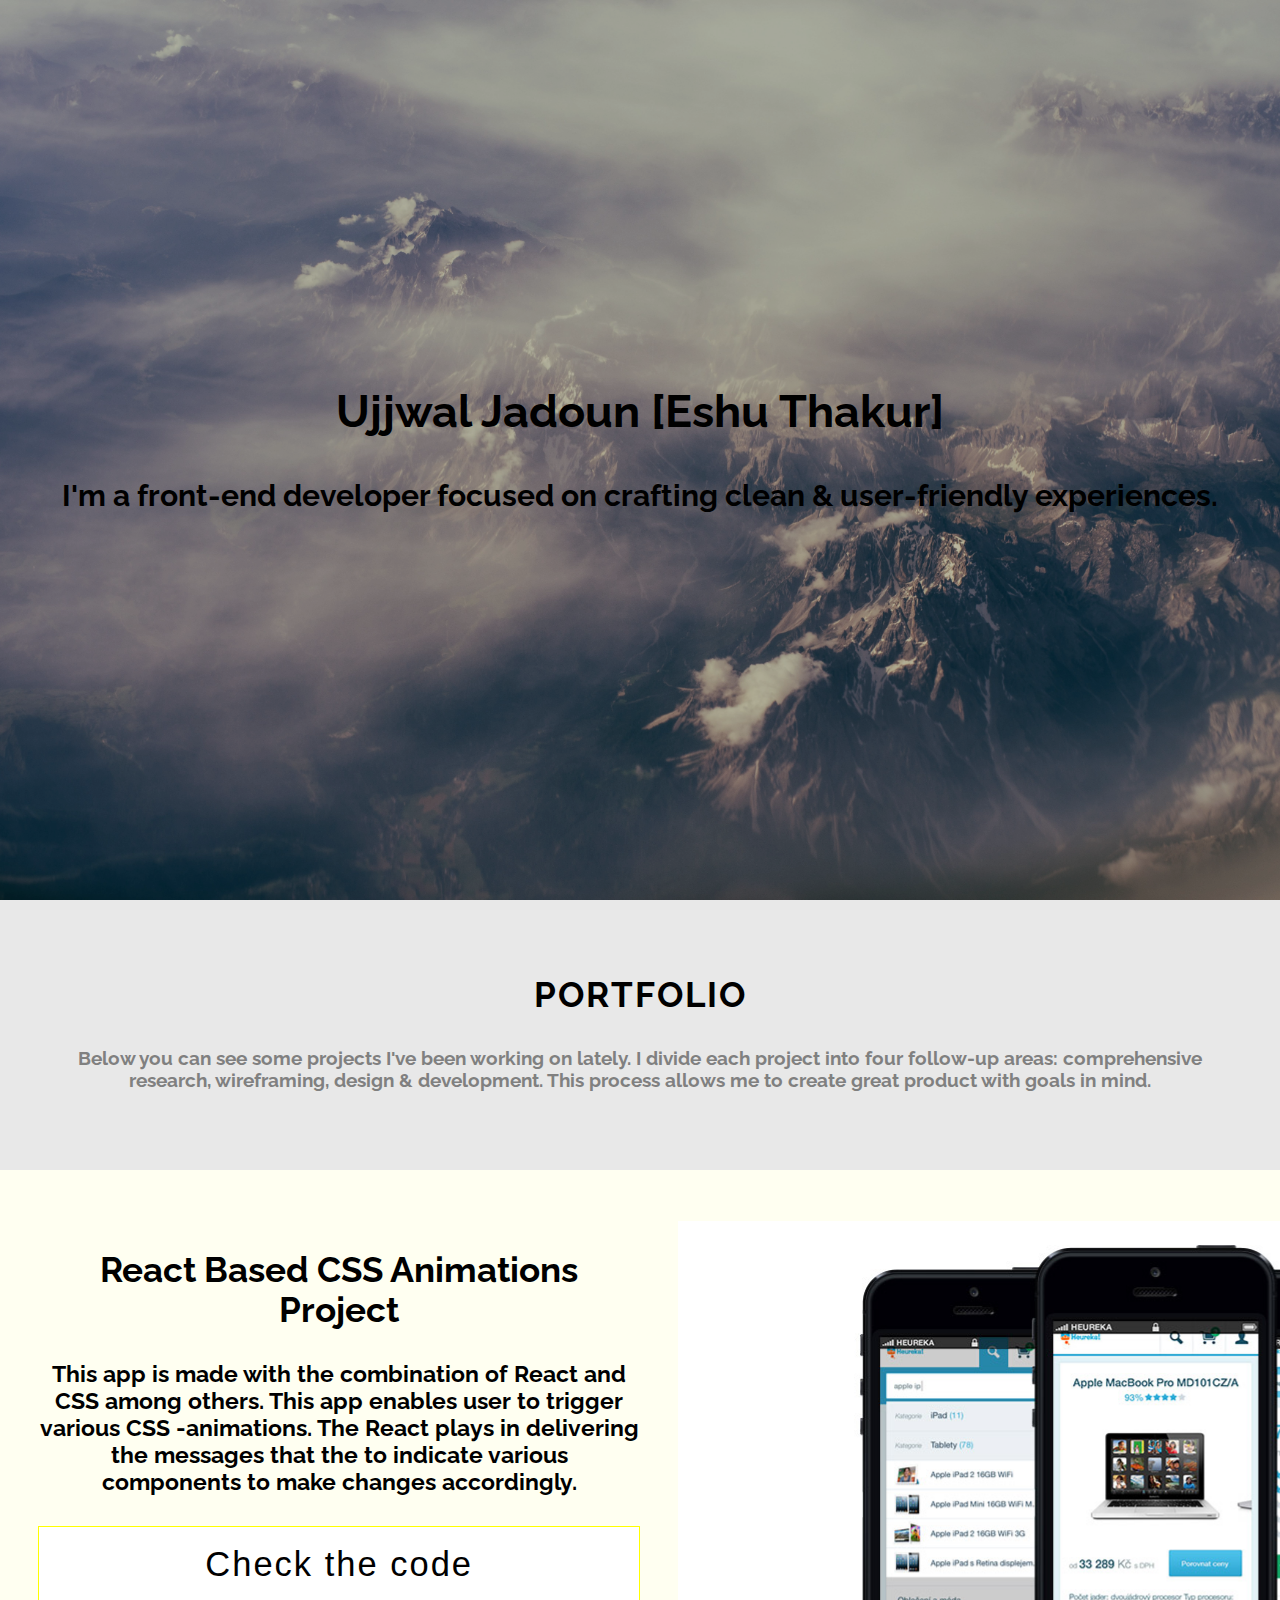
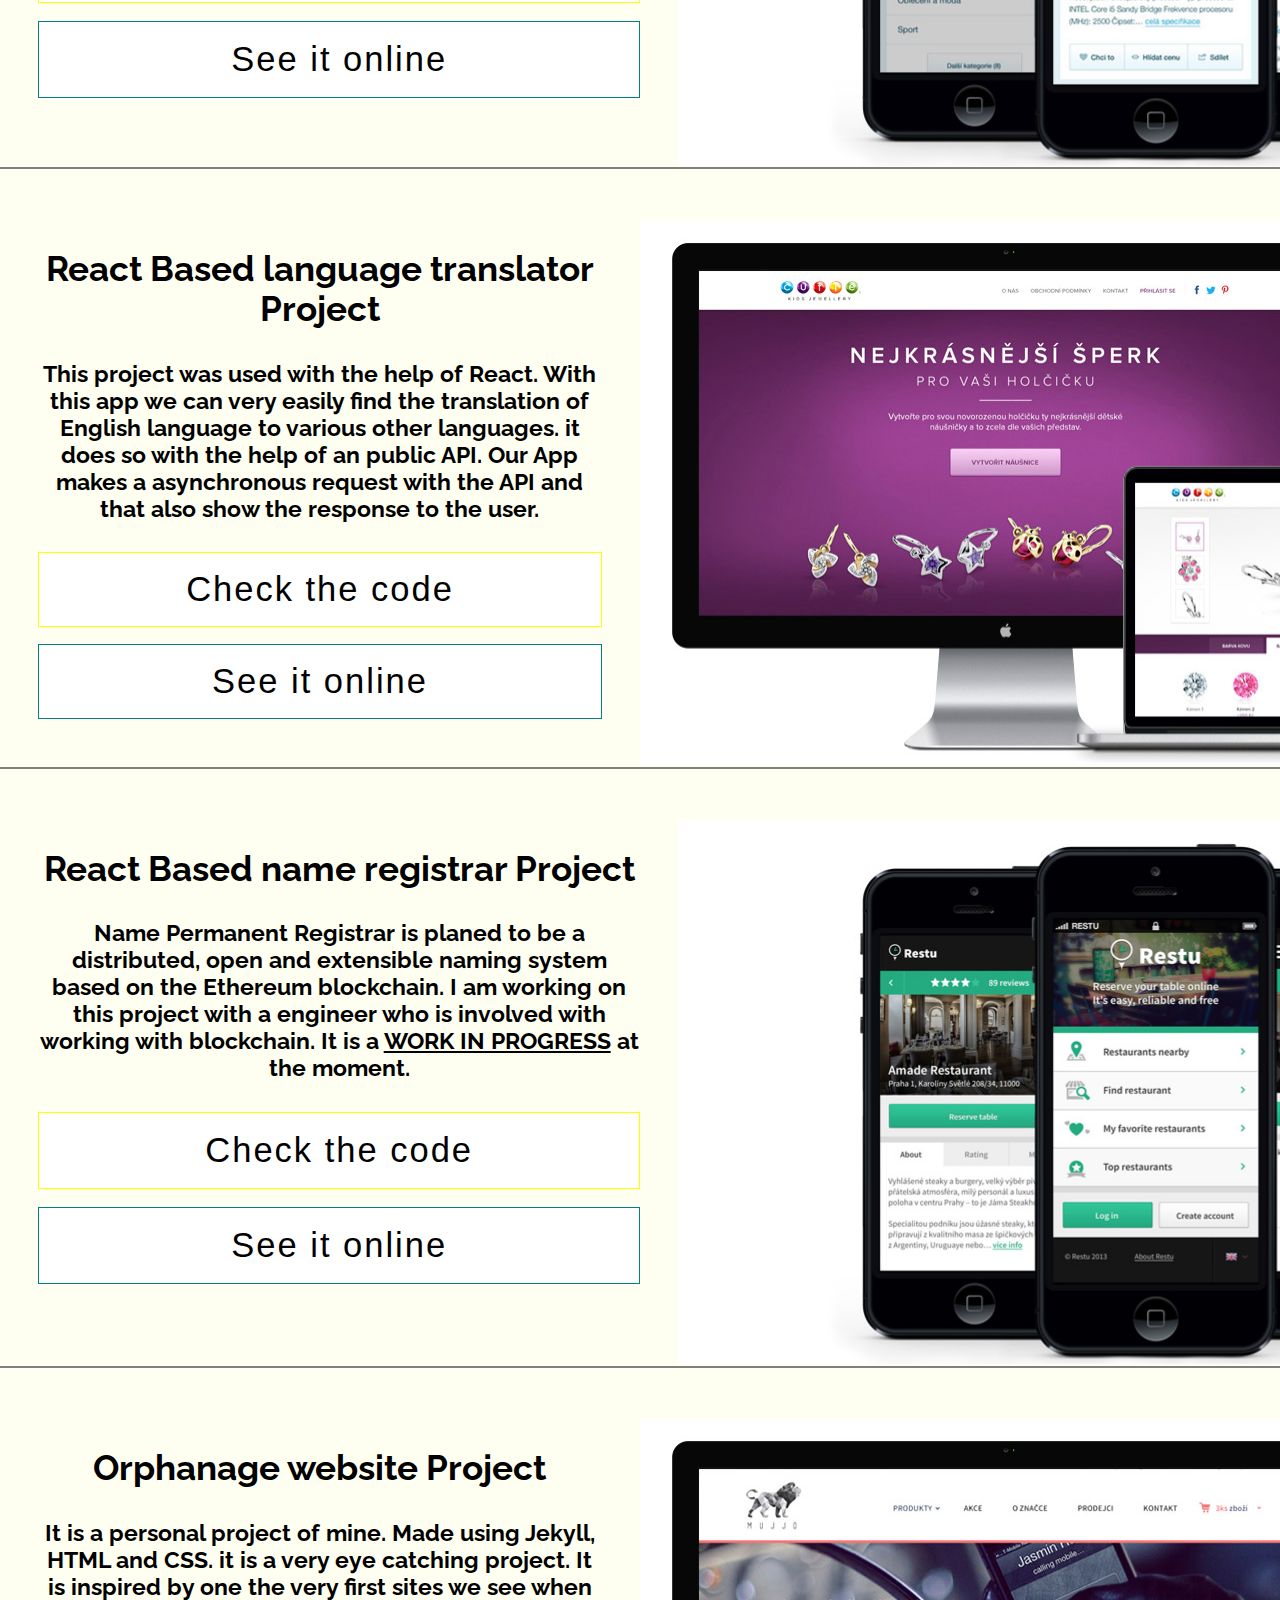
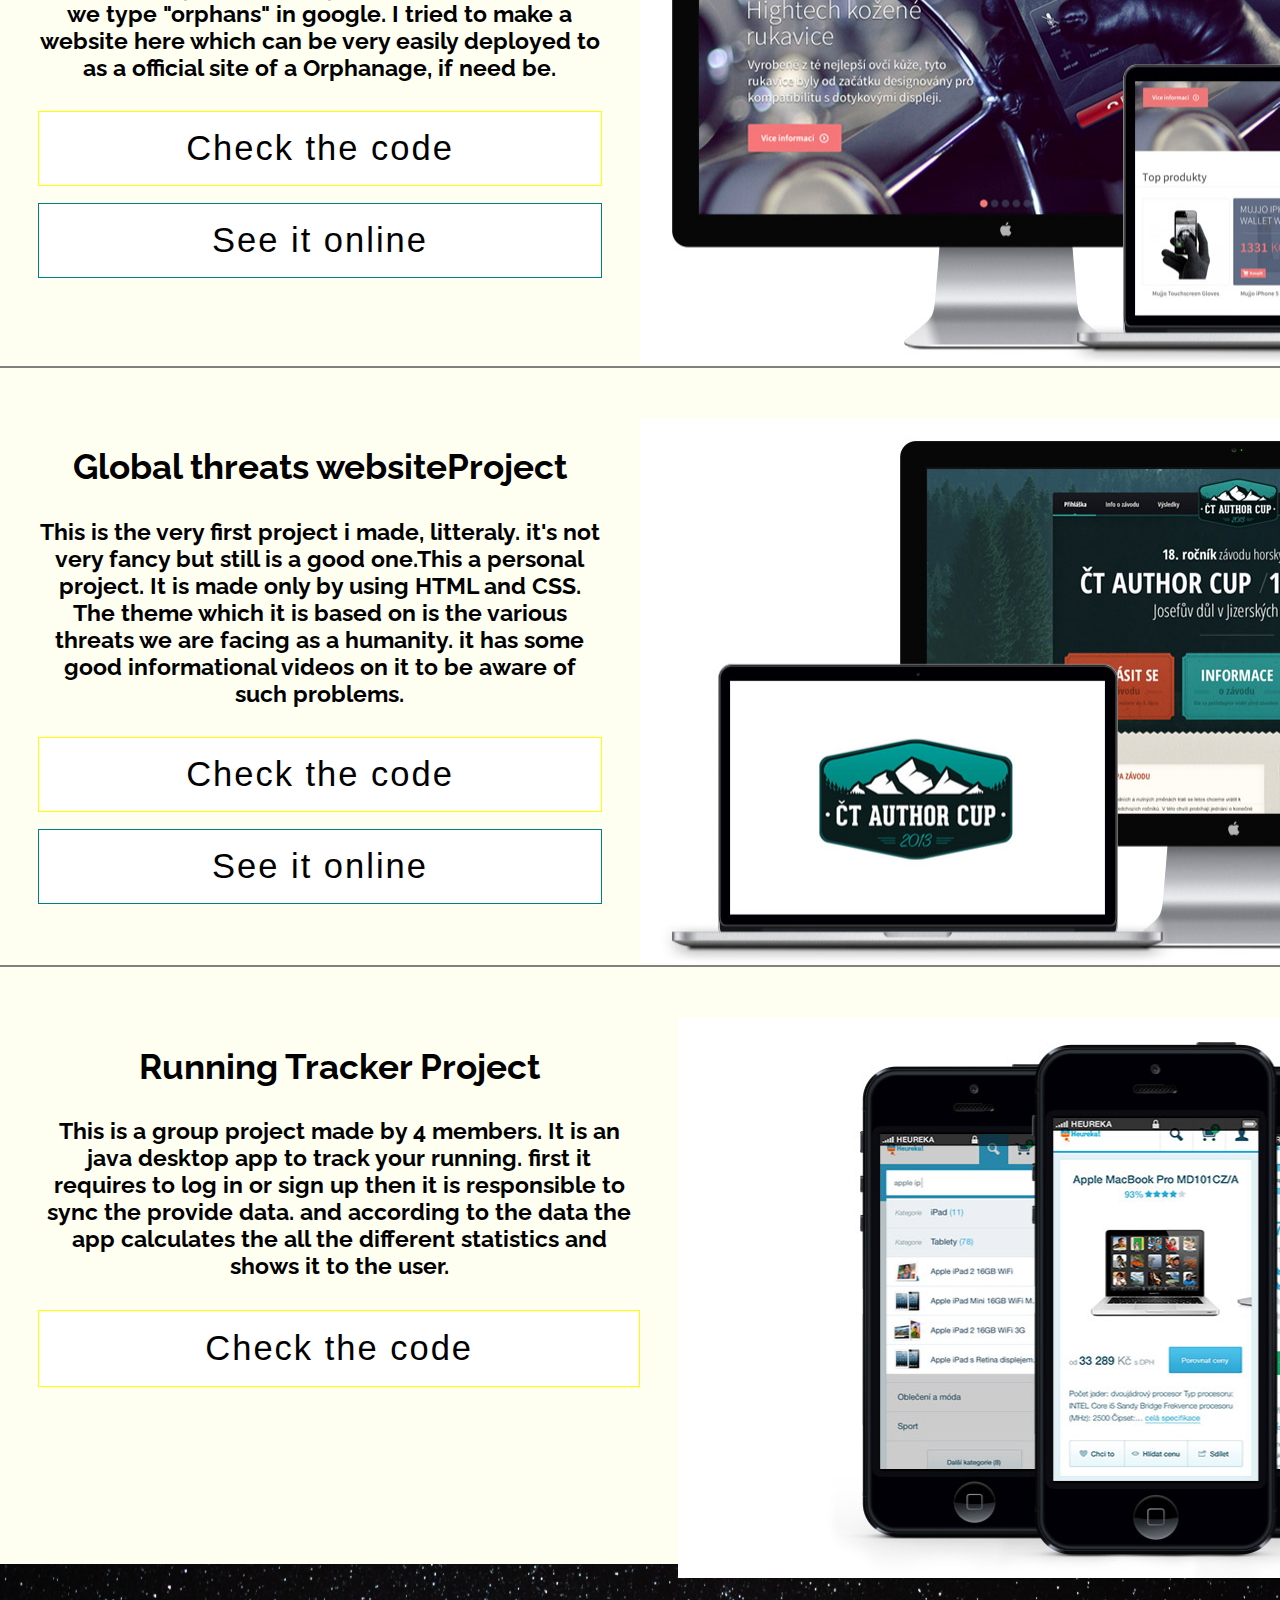
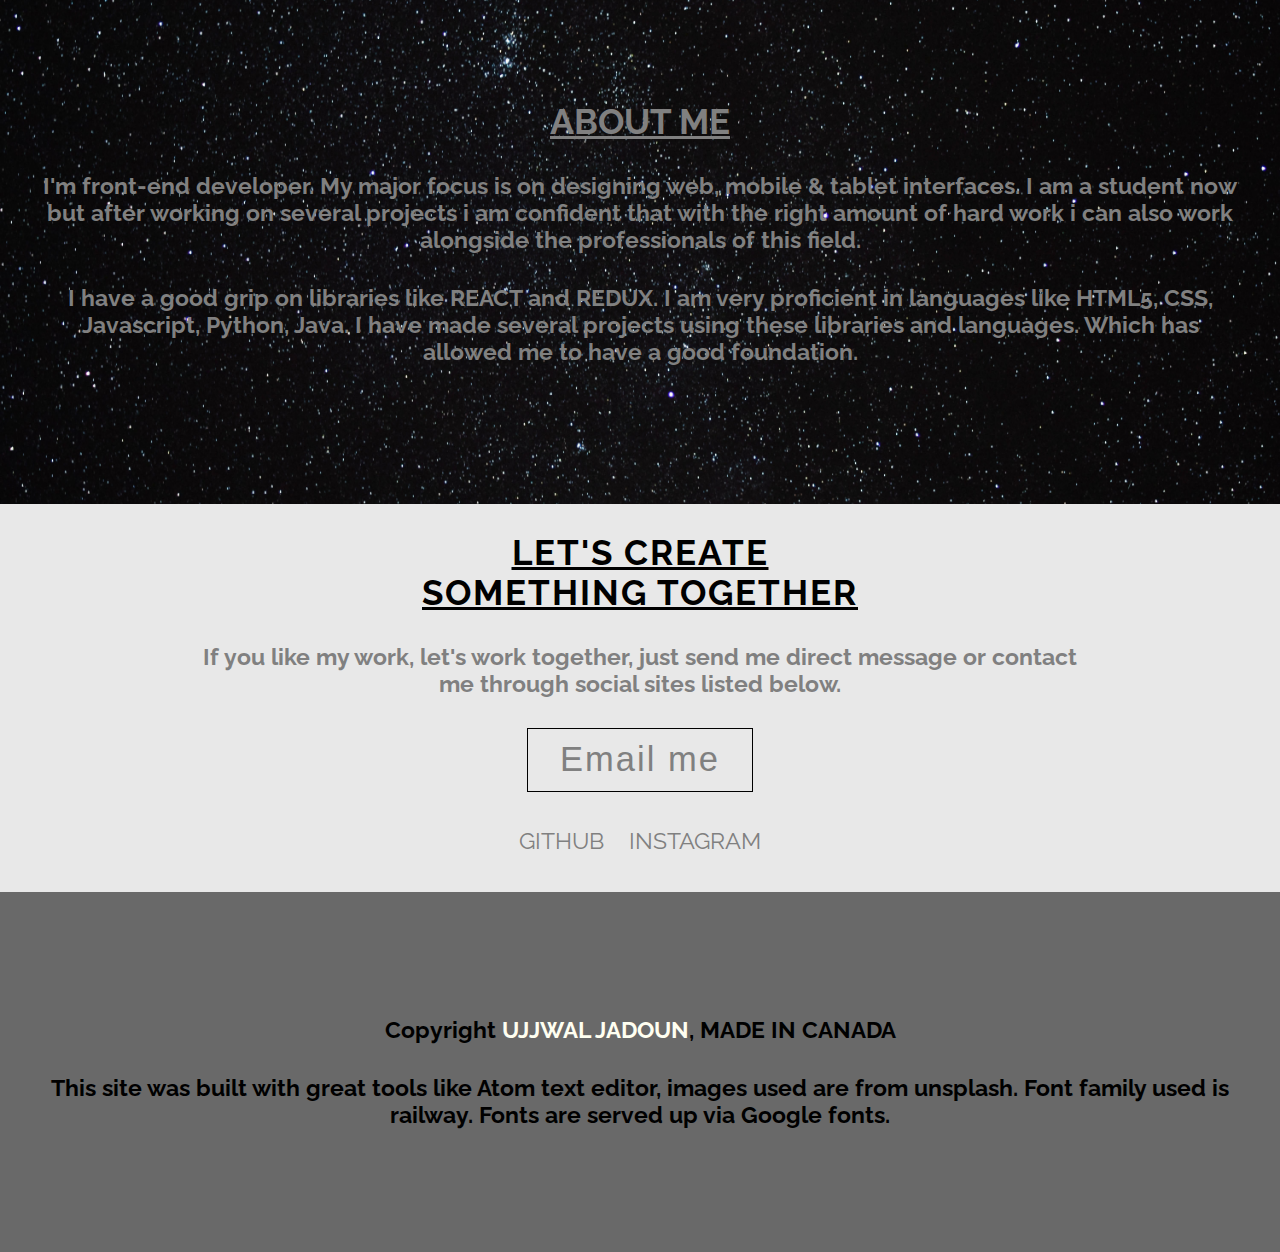
<file: index.html>
<!DOCTYPE html>
<html lang="en" dir="ltr">
  <head>
    <meta charset="utf-8">
    <title></title>
    <meta name="viewport" content="width=device-width, initial-scale=1.0">
    <link href="https://fonts.googleapis.com/css?family=Raleway:300&display=swap" rel="stylesheet">
    <link rel="stylesheet" href="index.css">

  </head>
  <body>
    <div class="banner-image-box">
      <div class="banner-content">
        <h2>Ujjwal Jadoun [Eshu Thakur]</h2>
        <h4>I'm a front‑end developer focused on crafting clean
           & user‑friendly experiences.</h4>
      </div>
    </div>
    <div class ="portfolio-heading">
      <div class="portfolio-content">
      <h2>PORTFOLIO</h2>
      <h5>Below you can see some projects I've been working on lately.
        I divide each project into four follow-up areas: comprehensive research, wireframing, design & development.
        This process allows me to create great product with goals in mind.</h5>
      </div>
    </div>
    <div class="project">
      <div class="project-content">
        <h2>React Based CSS Animations Project</h2>
        <h4>This app is made with the combination of React and CSS among others. This app enables user to trigger various CSS -animations.
           The React plays in delivering the messages that the to indicate various components to make changes accordingly.
        </h4>
        <a href="https://github.com/ZadeThakur/react-css-transitions-app"><button class="codeButton">Check the code</button></a>
        <a href="https://zadethakur.github.io/react-css-transitions-app/"><button class="onlineButton">See it online</button></a>
      </div>
      <div class="projectImage1"></div>
    </div>
    <div class="divider"></div>
    <div class="project">
      <div class="project-content">
        <h2>React Based language translator Project</h2>
        <h4>This project was used with the help of React. With this app we can very easily
          find the translation of English language to various other languages. it does so with the help of an public API. Our App makes a asynchronous request with the API and that also show the response to the user.
        </h4>
        <a href="https://github.com/ZadeThakur/react-language-translator"><button class="codeButton">Check the code</button></a>
        <a href="https://zadethakur.github.io/react-language-translator/"><button class="onlineButton">See it online</button></a>
      </div>
      <div class="projectImage2"></div>
    </div>
    <div class="divider"></div>
    <div class="project">
      <div class="project-content">
        <h2>React Based name registrar Project</h2>
        <h4>Name Permanent Registrar is planed to be a distributed, open and extensible naming system based on the Ethereum blockchain.
          I am working on this project with a engineer who is involved with working with blockchain. It is a <ins>WORK IN PROGRESS</ins> at the moment.
        </h4>
        <a href="https://github.com/ZadeThakur/react-name-permanent-registrar"><button class="codeButton">Check the code</button></a>
        <a href="https://zadethakur.github.io/react-name-permanent-registrar/"><button class="onlineButton">See it online</button></a>
      </div>
      <div class="projectImage3"></div>
    </div>
    <div class="divider"></div>
    <div class="project">
      <div class="project-content">
        <h2>Orphanage website Project</h2>
        <h4>It is a personal project of mine. Made using Jekyll, HTML and CSS. it is a very eye catching project. It is inspired by one the
           very first sites we see when we type "orphans" in google. I tried to make a website here which can be very easily deployed to as
           a official site of a Orphanage, if need be.
        </h4>
        <a href="https://github.com/ZadeThakur/orphans"><button class="codeButton">Check the code</button></a>
        <a href="https://zadethakur.github.io/orphans/"><button class="onlineButton">See it online</button></a>
      </div>
      <div class="projectImage4"></div>
    </div>
    <div class="divider"></div>
    <div class="project">
      <div class="project-content">
        <h2>Global threats websiteProject</h2>
        <h4>This is the very first project i made, litteraly. it's not very fancy but still is a good one.This a personal project. It is made only by using HTML and CSS. The theme which it is based on is the various threats we are facing
          as a humanity. it has some good informational videos on it to be aware of such problems.
        </h4>
        <a href="https://github.com/ZadeThakur/global"><button class="codeButton">Check the code</button></a>
        <a href="https://zadethakur.github.io/global/"><button class="onlineButton">See it online</button></a>
      </div>
      <div class="projectImage5"></div>
    </div>
    <div class="divider"></div>
    <div class="lastProject">
      <div class="project-content">
        <h2>Running Tracker Project</h2>
        <h4>This is a group project made by 4 members. It is an java desktop app to track your running. first it requires to log in or sign up then it is
          responsible to sync the provide data. and according to the data the app calculates the all the different statistics and shows it to the user.
        </h4>
        <a href="https://github.com/ZadeThakur/Java-running-tracker"><button class="codeButton">Check the code</button></a>
      </div>
      <div class="projectImage6"></div>
    </div>
    <div class="aboutMe">
      <div class="aboutMe-content">
        <h2><ins>ABOUT ME</ins></h2>
        <h4>I'm front-end developer. My major focus is on designing web, mobile & tablet interfaces. I am a student now but after working on several projects
          i am confident that with the right amount of hard work i can also work alongside the professionals of this field.
        </h4>
        <h4>I have a good grip on libraries like REACT and REDUX. I am very proficient in languages like HTML5, CSS, Javascript, Python, Java. I have made several projects using these libraries and languages.
           Which has allowed me to have a good foundation. </h4>
      </div>
    </div>
    <div class="portfolio-heading">
      <div class="portfolio-content">
        <h2><ins>LET'S CREATE</br> SOMETHING TOGETHER</ins></h2>
        <h4>If you like my work, let's work together, just send me direct message or contact</br> me through social sites listed below.</h4>
        <a href="mailto: eshu.jadon@gmail.com"><button class="emailButton">Email me</button></a>
      </div>
    </div>
    <div class="socialMedia">
      <a href="https://github.com/ZadeThakur">GITHUB</a>
      
      <a href="https://www.instagram.com/eshuthakur_/">INSTAGRAM</a>
    </div>
    <div class="footer">
      <div class="footer-content">
        <h4>Copyright <a href = "mailto: eshu.jadon@gmail.com">UJJWAL JADOUN</a>, MADE IN CANADA</h4>
        <h4>This site was built with great tools like Atom text editor, images used are from unsplash.
          Font family used is railway. Fonts are served up via Google fonts.</h4>
      </div>
    </div>
  </body>
</html>
</file>
<file: index.css>
html,body{
  height:100%;
  width:100%;
  margin: 0px;
  padding: 0px;
  font-family: 'Raleway', sans-serif;
}
.banner-image-box{
  height: 100%;
  width: 100%;
  margin: 0px;
  padding: 0px;
  background-image: url("images/image1.jpg");
  background-size: cover;
  background-position: center;
  display: table;
  text-align: center;
  box-shadow: inset 0 0 0 1000px rgba(0,0,0,.2);
}
.banner-content{
  vertical-align: middle;
  display: table-cell;
  padding-left: 3%;
  padding-right: 3%;
}
.portfolio-heading{
  height: 20%;
  width: 100%;
  text-align: center;
  background-color: #E8E8E8;
  display: table;
}
.portfolio-content{
  display: table-cell;
  padding-left: 3%;
  padding-right: 3%;
  color: #808080;
}
.portfolio-content h2{
  letter-spacing: 2px;
  color: black;
}
.project{
  background-color: #fffff1;
  display: table;
  text-align: center;
  height:50%;
  padding-bottom: 4%;
}
.project-content{
  display: table-cell;
  padding-left: 3%;
  padding-right: 3%;
}
.divider{
  height: 2px;
  background-color: #808080;
}
.codeButton{
  width:100%;
  border: 1px solid yellow;
  padding-top: 3%;
  padding-bottom: 3%;
  letter-spacing: 2px;
  font-size: 150%;
  background-color: white;
}
.onlineButton{
  margin-top: 3%;
  width:100%;
  border: 1px solid teal;
  padding-top: 3%;
  padding-bottom: 3%;
  letter-spacing: 2px;
  font-size: 150%;
  background-color: white;
}
.lastProject{
  background-color: #fffff1;
  display: table;
  text-align: center;
  height:40%;
  padding-bottom: 20px;
}
.aboutMe{
  display: table;
  text-align: center;
  height:30%;
  width:100%;
}
.aboutMe-content{
  height:100%;
  width:100%;
  display: table-cell;
  padding-left: 3%;
  padding-right: 3%;
  background-image: url("images/image2.jpg");
  background-size: cover;
  background-position: center;
  color: #808080;
  vertical-align: middle;
}
.emailButton{
  width:80%;
  border: 1px solid #fffff1;
  padding-top: 3%;
  padding-bottom: 3%;
  letter-spacing: 2px;
  font-size: 150%;
  background-color: #E8E8E8;
  color: #808080;
  margin-bottom: 3%;
}
.socialMedia{
  display: flex;
  justify-content: center;
  background-color: #E8E8E8;
  padding-bottom: 2%;
}
.socialMedia a{
  text-align: center;
  padding: 1%;
  color:#808080;
  text-decoration: none;
}
.footer{
  background-color: #696969;
  display: table;
  text-align: center;
  width: 100%;
}
.footer-content{
  display: table-cell;
  vertical-align: middle;
  padding: 0% 3% 0% 3%;
}
.footer-content a{
  text-decoration: none;
  color:#fffff1;
}
@media only screen and (min-width: 768px){

  .banner-content{
    vertical-align: middle;
    display: table-cell;
    padding-left: 3%;
    padding-right: 3%;
    font-size: 20px;
  }

  .portfolio-content{
    display: table-cell;
    padding-left: 3%;
    padding-right: 3%;
    color: #808080;
    font-size: 23px;
  }

  .project{
    background-color: #fffff1;
    display: table;
    text-align: center;
    height:45%;
    padding-bottom: 4%;
  }

  .project-content{
    display: table-cell;
    padding-left: 3%;
    padding-right: 3%;
    font-size: 23px;
  }

  .divider{
    height: 2px;
    background-color: #808080;
  }

  .aboutMe-content{
    height:100%;
    width:100%;
    display: table-cell;
    padding-left: 3%;
    padding-right: 3%;
    background-image: url("images/image2.jpg");
    background-size: cover;
    background-position: center;
    color: #808080;
    font-size: 23px;
  }
  .socialMedia{
    display: flex;
    justify-content: center;
    background-color: #E8E8E8;
    padding-bottom: 2%;
    font-size: 23px;
  }
  .footer-content{
    display: table-cell;
    vertical-align: middle;
    padding: 0% 3% 0% 3%;
    font-size: 23px;
  }

}

@media only screen and (min-width: 1000px){

  .banner-content{
    vertical-align: middle;
    display: table-cell;
    padding-left: 3%;
    padding-right: 3%;
    font-size: 30px;
  }
  .portfolio-heading{
    height: 30%;
    width: 100%;
    text-align: center;
    background-color: #E8E8E8;
    display: table;
  }
  .portfolio-content{
    display: table-cell;
    padding-left: 3%;
    padding-right: 3%;
    color: #808080;
    vertical-align: middle;
    padding-left: 6%;
    padding-right: 6%;
  }
  .project{
    background-color: #fffff1;
    display: flex;
    justify-content: center;
    text-align: center;
    height:55%;
    padding-bottom: 4%;
    padding-top: 4%;
  }
  .project div{
    width:50%;
    height:110%;
  }

  .project-content{
    padding-left: 3%;
    padding-right: 3%;
    font-size: 23px;
  }
  .lastProject{
    background-color: #fffff1;
    display: flex;
    text-align: center;
    height:55%;
    padding-bottom: 4%;
    padding-top: 4%;
  }
  .lastProject div{
    width:50%;
    height:115%;
    background-repeat: no-repeat;
  }
  .projectImage1{
    background-image: url("images/image3.jpg");
  }
  .projectImage2{
    background-image: url("images/image4.jpg");
    padding-right: 6%;
  }
  .projectImage3{
    background-image: url("images/image5.jpg");
  }
  .projectImage4{
    background-image: url("images/image6.jpg");
    padding-right: 6%;
  }
  .projectImage5{
    background-image: url("images/image7.jpg");
    padding-right: 6%;
  }
  .projectImage6{
    background-image: url("images/image3.jpg");
  }
  .aboutMe{
    display: table;
    text-align: center;
    height:60%;
    width:100%;
  }
  .emailButton{
    width:20%;
    border: 1px solid black;
    padding-top: 1%;
    padding-bottom: 1%;
    letter-spacing: 2px;
    font-size: 150%;
    background-color: #E8E8E8;
    color: #808080;
    margin-bottom: 2%;
  }
  .footer{
    background-color: #696969;
    display: table;
    text-align: center;
    width: 100%;
    height: 40%;
  }
  button:hover{
    cursor: pointer;
    box-shadow: inset 0 0 0 1000px #F8F8F8;
  }

}
</file>
